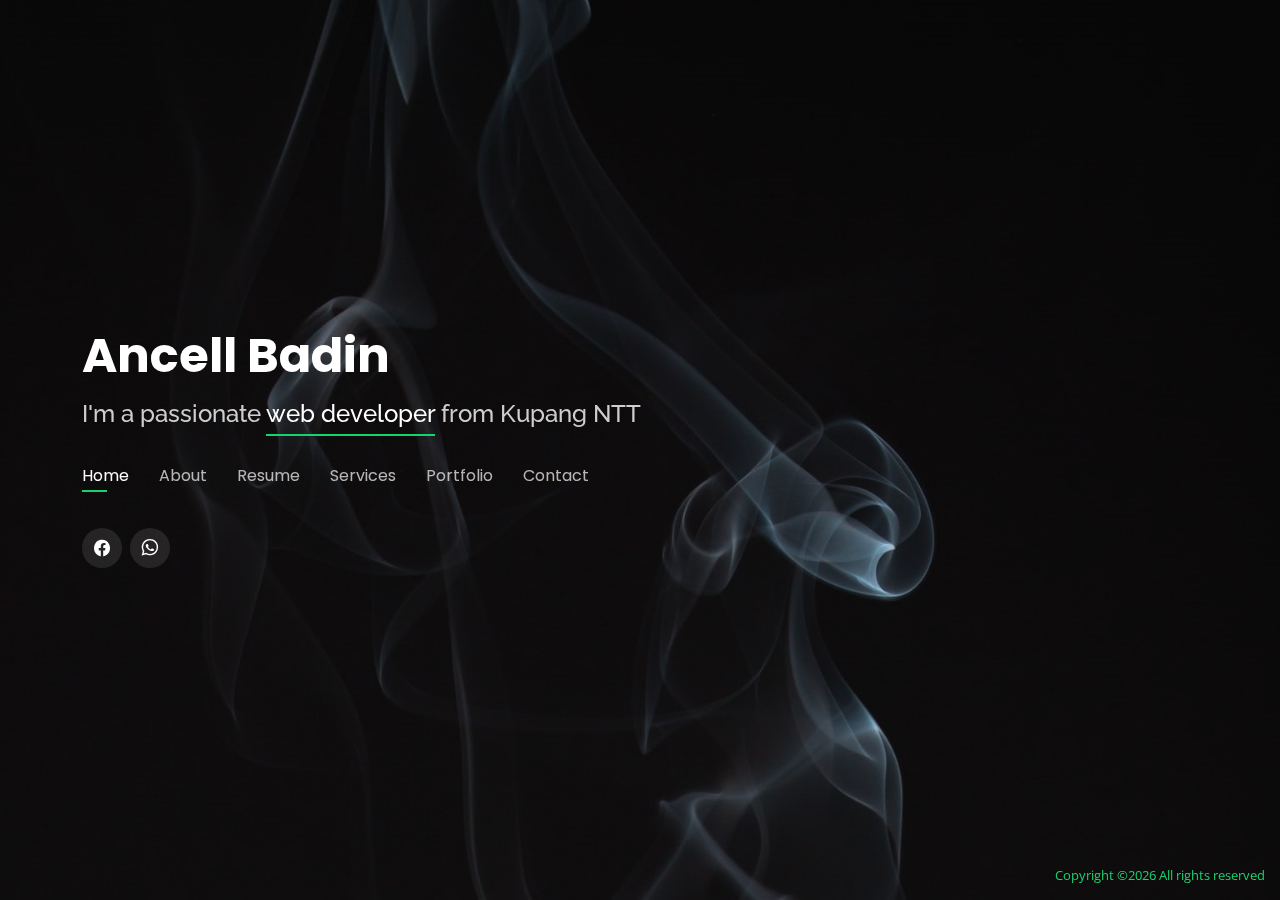
<file: index.html>
<!DOCTYPE html>
<html lang="en">

<head>
  <meta charset="utf-8">
  <meta content="width=device-width, initial-scale=1.0" name="viewport">
  
  <title>Ancell - Personal Website</title>
  
  <meta name="description" content="Webiste Resmi Joy Ancell ">
	<meta property="og:description" content="Webiste Resmi Joy Ancell">
	<meta property="og:locale" content="id_ID">
	<meta property="og:type" content="website">
	<meta property="og:title" content="Ancell - Personal Website">
	<meta property="og:url" content="./">
	<meta property="og:site_name" content="">
	<meta property="og:image" content="assets/img/me.png">
	<meta property="og:image:alt" content="assets/img/me.png" />
	<meta property="og:image:type" content="image/jpg" />
	<meta property="og:image:width" content="1200">
	<meta property="og:image:height" content="1200">

  <!-- Favicons -->
  <link href="assets/img/icon.png" rel="icon">
  <link href="assets/img/me.png" rel="apple-touch-icon">

  <!-- Google Fonts -->
  <link href="https://fonts.googleapis.com/css?family=Open+Sans:300,300i,400,400i,600,600i,700,700i|Raleway:300,300i,400,400i,500,500i,600,600i,700,700i|Poppins:300,300i,400,400i,500,500i,600,600i,700,700i" rel="stylesheet">

  <!-- Vendor CSS Files -->
  <link href="assets/vendor/bootstrap/css/bootstrap.min.css" rel="stylesheet">
  <link href="assets/vendor/bootstrap-icons/bootstrap-icons.css" rel="stylesheet">
  <link href="assets/vendor/boxicons/css/boxicons.min.css" rel="stylesheet">
  <link href="assets/vendor/glightbox/css/glightbox.min.css" rel="stylesheet">
  <link href="assets/vendor/remixicon/remixicon.css" rel="stylesheet">
  <link href="assets/vendor/swiper/swiper-bundle.min.css" rel="stylesheet">

  <!-- Template Main CSS File -->
  <link href="assets/css/style.css" rel="stylesheet">
</head>

<body>

  <!-- ======= Header ======= -->
  <header id="header">
    <div class="container">

      <h1><a href="index.html">Ancell Badin</a></h1>
      <!-- Uncomment below if you prefer to use an image logo -->
      <!-- <a href="index.html" class="mr-auto"><img src="assets/img/logo.png" alt="" class="img-fluid"></a> -->
      <h2>I'm a passionate <span>web developer</span> from Kupang NTT</h2>

      <nav id="navbar" class="navbar">
        <ul>
          <li><a class="nav-link active" href="#header">Home</a></li>
          <li><a class="nav-link" href="#about">About</a></li>
          <li><a class="nav-link" href="#resume">Resume</a></li>
          <li><a class="nav-link" href="#services">Services</a></li>
          <li><a class="nav-link" href="#portfolio">Portfolio</a></li>
          <li><a class="nav-link" href="#contact">Contact</a></li>
        </ul>
        <i class="bi bi-list mobile-nav-toggle"></i>
      </nav>
      <!-- .navbar -->

      <div class="social-links">
        <a target="_blank" href="https://web.facebook.com/profile.php?id=100092515095290" class="facebook"><i class="bi bi-facebook"></i></a>
        <a target="_blank" href="https://api.whatsapp.com/send?phone=6282144545220&text=Halo%20Ancell" class="facebook"><i class="bi bi-whatsapp"></i></a>
      </div>

    </div>
  </header><!-- End Header -->

  <!-- ======= About Section ======= -->
  <section id="about" class="about">

    <!-- ======= About Me ======= -->
    <div class="about-me container">

      <div class="section-title">
        <h2>About</h2>
        <p>Learn more about me</p>
      </div>

      <div class="row">
        <div class="col-lg-4" data-aos="fade-right">
          <img src="assets/img/me.png" class="img-fluid" alt="">
        </div>
        <div class="col-lg-8 pt-4 pt-lg-0 content" data-aos="fade-left">
          <h3>Web Developer</h3>
          <p class="fst-italic">
            Praktek dan menemukan masalah adalah hal terbaik dalam belajar, dan bersama mencari jalan keluarnya karena komputer adalah dunia yang sangat luas dan tanpa batas, tidak ada yang tidak bisa diselesaikan dengan ilmu komputer.
          </p>
          <div class="row">
            <div class="col-lg-6">
              <ul>
                <li><i class="bi bi-chevron-right"></i> <strong>Birthday:</strong> <span>02 April 1992</span></li>
                <li><i class="bi bi-chevron-right"></i> <strong>Website:</strong> <span>www.ancell.thogo.id</span></li>
                <li><i class="bi bi-chevron-right"></i> <strong>Phone:</strong> <span>+62 821 4454 5220</span></li>
                <li><i class="bi bi-chevron-right"></i> <strong>City:</strong> <span>Kupang, NTT</span></li>
              </ul>
            </div>
            <div class="col-lg-6">
              <ul>
                <li><i class="bi bi-chevron-right"></i> <strong>Age:</strong> <span id="umur">0</span></li>
                <li><i class="bi bi-chevron-right"></i> <strong>Degree:</strong> <span>-</span></li>
                <li><i class="bi bi-chevron-right"></i> <strong>Email:</strong> <span>joy.ancell30@gmail.com</span></li>
                <li><i class="bi bi-chevron-right"></i> <strong>Freelance:</strong> <span>Available</span></li>
              </ul>
            </div>
          </div>
          <!-- <p>
            Officiis eligendi itaque labore et dolorum mollitia officiis optio vero. Quisquam sunt adipisci omnis et ut. Nulla accusantium dolor incidunt officia tempore. Et eius omnis.
            Cupiditate ut dicta maxime officiis quidem quia. Sed et consectetur qui quia repellendus itaque neque. Aliquid amet quidem ut quaerat cupiditate. Ab et eum qui repellendus omnis culpa magni laudantium dolores.
          </p> -->
        </div>
      </div>
    </div>
    <!-- End About Me -->
    
    <!-- ======= Interests ======= -->
    <div class="interests container">
      <div class="section-title">
        <h2>Skills & Tools</h2>
      </div>

      <div class="row">
        <div class="col-lg-3 col-md-4">
          <div class="icon-box">
            <i class="ri-html5-line" style="color: #f77e2b;"></i>
            <h3>HTML</h3>
          </div>
        </div>
        <div class="col-lg-3 col-md-4 mt-4 mt-md-0">
          <div class="icon-box">
            <i class="ri-css3-fill" style="color: #2299f8;"></i>
            <h3>CSS</h3>
          </div>
        </div>
        <div class="col-lg-3 col-md-4 mt-4 mt-md-0">
          <div class="icon-box">
            <i class="ri-code-s-slash-line" style="color: #ffd93e;"></i>
            <h3>JAVASCRIPT</h3>
          </div>
        </div>
        <div class="col-lg-3 col-md-4 mt-4 mt-lg-0">
          <div class="icon-box">
            <i class="ri-code-s-slash-line" style="color: #777bb3;"></i>
            <h3>PHP</h3>
          </div>
        </div>
        <div class="col-lg-3 col-md-4 mt-4">
          <div class="icon-box">
            <i class="ri-database-2-line" style="color: #e58d00;"></i>
            <h3>MYSQL</h3>
          </div>
        </div>
        <div class="col-lg-3 col-md-4 mt-4">
          <div class="icon-box">
            <i class="ri-bold" style="color: #890afc;"></i>
            <h3>BOOTSTRAP</h3>
          </div>
        </div>
        <div class="col-lg-3 col-md-4 mt-4">
          <div class="icon-box">
            <i class="ri-fire-fill" style="color: #ff4916;"></i>
            <h3>CODEIGNITER</h3>
          </div>
        </div>
        <div class="col-lg-3 col-md-4 mt-4">
          <div class="icon-box">
            <i class="ri-code-s-slash-line" style="color: #1169ad;"></i>
            <h3>JQUERY</h3>
          </div>
        </div>
      </div>
    </div>
    <!-- End Interests -->
  </section>
  <!-- End About Section -->

  <!-- ======= Resume Section ======= -->
  <section id="resume" class="resume">
    <div class="container">

      <div class="section-title">
        <h2>Resume</h2>
        <p>Check My Resume</p>
      </div>

      <div class="row">
        <div class="col-lg-6">
          <h3 class="resume-title">Sumary</h3>
          <div class="resume-item pb-0">
            <h4>Ancell Badin</h4>
            <p><em>Saya Seorang IT Programer yang mengaplikasikan Ilmu komputer ke berbagai jenis pekerjaan dan telah mengaplikasikan ilmu saya masuk kedalam dunia pekerjaan.</em></p>
            <p>
              <ul>
                <li>Jln. Garuda, Liliba Kupang</li>
                <li>(+62) 821-4454-5220</li>
                <li>joy.ancell30@gmail.com</li>
              </ul>
            </p>
          </div>

          <h3 class="resume-title">Education</h3>
          <div class="resume-item">
            <h4>Ilmu Komputer</h4>
            <h5>2013 - 2019</h5>
            <p><em>Universitas Katolik Widya Mandira Kupang.</em></p>
            <p>Saya kuliah di jurusan Ilmu Komputer Universitas Katolik Widya Mandira Kupang.</p>
          </div>
          <div class="resume-item">
            <h4>Sekolah Menengah Atas</h4>
            <h5>2009 - 2011</h5>
            <p><em>SMA Negeri 1 Nunukan, Kalimantan Utara</em></p>
            <p>Saya Menyelesaikan Sekolah menengah Atas Di SMA Negeri 1 Nunukan Kalimantan Utara.</p>
          </div>
        </div>
        <div class="col-lg-6">
          <h3 class="resume-title">Professional Experience</h3>
          <div class="resume-item">
            <h4>Senior Web Developer specialist</h4>
            <h5>2018 - Present</h5>
            <p><em>Experion, Kupang, NTT </em></p>
            <p>
              <ul>
                <li>Membagun Aplikasi Apotek di beberapa Apotek di Wilyah NTT</li>
                <li>Membagun Aplikasi Inventori di beberapa Pedagang Farmasi Besar (PBF) di wilayah NTT</li>
                <li>Membagun Aplikasi Kasir di Salah Satu Toko Grosir di Kabupaten Kupang</li>
                
              </ul>
            </p>
          </div>
          <div class="resume-item">
            <h4>certification</h4>
            <ul>
              <li><a target="_blank" href="https://www.freecodecamp.org/certification/joyancell/responsive-web-design">Responsive Web Design in FreeCodeCamp</a></li>
              <li><a target="_blank" href="https://www.freecodecamp.org/certification/joyancell/javascript-algorithms-and-data-structures">JavaScript Algorithms and Data Structures in FreeCodeCamp</a></li>
            </ul>
          </p>
        </div>
      </div>
    </div>

  </div>
</section>
<!-- End Resume Section -->

<!-- ======= Services Section ======= -->
<section id="services" class="services">
  <div class="container">
    <div class="section-title">
      <h2>Services</h2>
      <p>My Services</p>
    </div>
    <div class="row">
      <div class="col-lg-4 col-md-6 d-flex align-items-stretch">
        <div class="icon-box">
          <div class="icon"><i class='bx bxs-vector'></i></div>
          <h4><a href="">Web Design</a></h4>
          <p>Merancang layout secara visual dengan menyalurkan ide-ide kreatif di setiap elemen yang ada di website, memberi warna, memilih jenis huruf, menempatkan gambar dan lainya.</p>
        </div>
      </div>

      <div class="col-lg-4 col-md-6 d-flex align-items-stretch mt-4 mt-md-0">
        <div class="icon-box">
          <div class="icon"><i class='bx bx-desktop' ></i></div>
          <h4><a href="">Front End Developer</a></h4>
          <p>Mendesain dan membangun antarmuka web serta membangun bagian interface dari sisi user.</p>
        </div>
      </div>

      <div class="col-lg-4 col-md-6 d-flex align-items-stretch mt-4 mt-lg-0">
        <div class="icon-box">
          <div class="icon"><i class='bx bx-code-alt' ></i></div>
          <h4><a href="">Back End Developer</a></h4>
          <p>Mengelola bagian sisi dalam website seperti server, aplikasi dan database serta melakukan perhitungan, menyimpan data pengguna, memproses form pendaftaran, dan lain sebagainya.</p>
        </div>
      </div>

      <div class="col-lg-4 col-md-6 d-flex align-items-stretch mt-4">
        <div class="icon-box">
          <div class="icon"><i class='bx bx-devices' ></i></div>
          <h4><a href="">Responsive Design</a></h4>
          <p>Mendesain tampilan website agar responsive saat di buka baik di samrtphone, tablet, laptop dan pc.</p>
        </div>
      </div>

      <div class="col-lg-4 col-md-6 d-flex align-items-stretch mt-4">
        <div class="icon-box">
          <div class="icon"><i class='bx bx-bar-chart-alt' ></i></div>
          <h4><a href="">Graphic Design</a></h4>
          <p>Memadukan unsur seni, visual, dan bahasa dalam sebuah desain untuk menyampaikan suatu pesan.</p>
        </div>
      </div>

      <div class="col-lg-4 col-md-6 d-flex align-items-stretch mt-4">
        <div class="icon-box">
          <div class="icon"><i class='bx bxs-pie-chart-alt-2' ></i></div>
          <h4><a href="">Marketing Services</a></h4>
          <p>Menciptakan dan menyampaikan jasa yang dibutuhkan konsumen.</p>
        </div>
      </div>

    </div>

  </div>
</section>
<!-- End Services Section -->

<!-- ======= Portfolio Section ======= -->
<section id="portfolio" class="portfolio">
  <div class="container">

    <div class="section-title">
      <h2>Portfolio</h2>
      <p>My Works</p>
    </div>

    <div class="row">
      <div class="col-lg-12 d-flex justify-content-center">
        <ul id="portfolio-flters">
          <li data-filter="*" class="filter-active">All</li>
          <li data-filter=".filter-app">App</li>
          <li data-filter=".filter-web">Web</li>
        </ul>
      </div>
    </div>

    <div class="row portfolio-container">

      <div class="col-lg-4 col-md-6 portfolio-item filter-web">
        <div class="portfolio-wrap">
          <img src="assets/img/portfolio/covid.JPG" class="img-fluid" alt="">
          <div class="portfolio-info">
            <h4>Website Halo Apoteker NTT</h4>
            <p>Website</p>
            <div class="portfolio-links">
              <a href="assets/img/portfolio/covid.JPG" data-gallery="portfolioGallery" class="portfolio-lightbox" title="Website Halo Apoteker NTT"><i class="bx bx-plus"></i></a>
              <!-- <a href="portfolio-details.html" data-gallery="portfolioDetailsGallery" data-glightbox="type: external" class="portfolio-details-lightbox" title="Portfolio Details"><i class="bx bx-link"></i></a> -->
            </div>
          </div>
        </div>
      </div>

      <div class="col-lg-4 col-md-6 portfolio-item filter-app">
        <div class="portfolio-wrap">
          <img src="assets/img/portfolio/kasir.JPG" class="img-fluid" alt="">
          <div class="portfolio-info">
            <h4>Aplikasi Kasir</h4>
            <p>App</p>
            <div class="portfolio-links">
              <a href="assets/img/portfolio/kasir.JPG" data-gallery="portfolioGallery" class="portfolio-lightbox" title="Aplikasi Kasir"><i class="bx bx-plus"></i></a>
              <!-- <a href="portfolio-details.html" data-gallery="portfolioDetailsGallery" data-glightbox="type: external" class="portfolio-details-lightbox" title="Portfolio Details"><i class="bx bx-link"></i></a> -->
            </div>
          </div>
        </div>
      </div>

      <div class="col-lg-4 col-md-6 portfolio-item filter-web">
        <div class="portfolio-wrap">
          <img src="assets/img/portfolio/desa.JPG" class="img-fluid" alt="">
          <div class="portfolio-info">
            <h4>Website Desa Tasi</h4>
            <p>Web</p>
            <div class="portfolio-links">
              <a href="assets/img/portfolio/desa.JPG" data-gallery="portfolioGallery" class="portfolio-lightbox" title="Website Desa Tasi"><i class="bx bx-plus"></i></a>
              <!-- <a href="portfolio-details.html" data-gallery="portfolioDetailsGallery" data-glightbox="type: external" class="portfolio-details-lightbox" title="Portfolio Details"><i class="bx bx-link"></i></a> -->
            </div>
          </div>
        </div>
      </div>

      <div class="col-lg-4 col-md-6 portfolio-item filter-app">
        <div class="portfolio-wrap">
          <img src="assets/img/portfolio/login-apt.JPG" class="img-fluid" alt="">
          <div class="portfolio-info">
            <h4>Aplikasi Apotek</h4>
            <p>App</p>
            <div class="portfolio-links">
              <a href="assets/img/portfolio/login-apt.JPG" data-gallery="portfolioGallery" class="portfolio-lightbox" title="Aplikasi Apotek"><i class="bx bx-plus"></i></a>
              <!-- <a href="portfolio-details.html" data-gallery="portfolioDetailsGallery" data-glightbox="type: external" class="portfolio-details-lightbox" title="Portfolio Details"><i class="bx bx-link"></i></a> -->
            </div>
          </div>
        </div>
      </div>

      <div class="col-lg-4 col-md-6 portfolio-item filter-web">
        <div class="portfolio-wrap">
          <img src="assets/img/portfolio/groalkes.JPG" class="img-fluid" alt="">
          <div class="portfolio-info">
            <h4>Website Landing page groalkes.com</h4>
            <p>Web</p>
            <div class="portfolio-links">
              <a href="assets/img/portfolio/groalkes.JPG" data-gallery="portfolioGallery" class="portfolio-lightbox" title="Website Landing Page Groalkes.com"><i class="bx bx-plus"></i></a>
              <!-- <a href="portfolio-details.html" data-gallery="portfolioDetailsGallery" data-glightbox="type: external" class="portfolio-details-lightbox" title="Portfolio Details"><i class="bx bx-link"></i></a> -->
            </div>
          </div>
        </div>
      </div>

      <div class="col-lg-4 col-md-6 portfolio-item filter-app">
        <div class="portfolio-wrap">
          <img src="assets/img/portfolio/pbf.JPG" class="img-fluid" alt="">
          <div class="portfolio-info">
            <h4>Aplikasi Inventori PBF</h4>
            <p>App</p>
            <div class="portfolio-links">
              <a href="assets/img/portfolio/pbf.JPG" data-gallery="portfolioGallery" class="portfolio-lightbox" title="Aplikasi Inventori"><i class="bx bx-plus"></i></a>
              <!-- <a href="portfolio-details.html" data-gallery="portfolioDetailsGallery" data-glightbox="type: external" class="portfolio-details-lightbox" title="Portfolio Details"><i class="bx bx-link"></i></a> -->
            </div>
          </div>
        </div>
      </div>

    </div>

  </div>
</section>
<!-- End Portfolio Section -->

<!-- ======= Contact Section ======= -->
<section id="contact" class="contact">
  <div class="container">

    <div class="section-title">
      <h2>Contact</h2>
      <p>Contact Me</p>
    </div>

    <div class="row mt-2">

      <div class="col-md-6 d-flex align-items-stretch">
        <div class="info-box">
          <i class="bx bx-map"></i>
          <h3>My Address</h3>
          <p>Jln. Garuda Liliba Kupang, NTT</p>
        </div>
      </div>

      <div class="col-md-6 mt-4 mt-md-0 d-flex align-items-stretch">
        <div class="info-box">
          <i class="bx bx-share-alt"></i>
          <h3>Social Profiles</h3>
          <div class="social-links">
            <a target="_blank" href="https://www.facebook.com/ancell.joy.96/" class="facebook"><i class="bi bi-facebook"></i></a>
            <a target="_blank" href="https://api.whatsapp.com/send?phone=6282144545220&text=Halo%20Ancell" class="facebook"><i class="bi bi-whatsapp"></i></a>
          </div>
        </div>
      </div>

      <div class="col-md-6 mt-4 d-flex align-items-stretch">
        <div class="info-box">
          <i class="bx bx-envelope"></i>
          <h3>Email Me</h3>
          <p>joy.ancell30@gmail.com</p>
        </div>
      </div>
      <div class="col-md-6 mt-4 d-flex align-items-stretch">
        <div class="info-box">
          <i class="bx bx-phone-call"></i>
          <h3>Call Me</h3>
          <p>+62 821 4454 5220</p>
        </div>
      </div>
    </div>

    <form class="php-email-form mt-4" name="submit-to-google-sheet">
      <div class="row">
        <div class="col-md-6 form-group">
          <input type="text" name="nama" class="form-control" id="name" placeholder="Your Name" required>
        </div>
        <div class="col-md-6 form-group mt-3 mt-md-0">
          <input type="email" class="form-control" name="email" id="email" placeholder="Your Email" required>
        </div>
      </div>
      <div class="form-group mt-3">
        <input type="text" class="form-control" name="subject" id="subject" placeholder="Subject" required>
      </div>
      <div class="form-group mt-3">
        <textarea class="form-control" name="message" rows="5" placeholder="Message" required></textarea>
      </div>
      <div class="my-3">
        <div class="loading">Loading</div>
        <div class="error-message">gagal kirim pesan</div>
        <div class="sent-message">Your message has been sent. Thank you!</div>
      </div>
      <div class="text-center kirim"><button type="submit">Send Message</button></div>
    </form>

  </div>
</section><!-- End Contact Section -->

<div class="credits">
  <a class="copyright">Copyright &copy;<script>document.write(new Date().getFullYear());</script> All rights reserved</a>
</div>

<!-- Vendor JS Files -->
<script src="assets/vendor/bootstrap/js/bootstrap.bundle.min.js"></script>
<script src="assets/vendor/glightbox/js/glightbox.min.js"></script>
<script src="assets/vendor/isotope-layout/isotope.pkgd.min.js"></script>
<!-- <script src="assets/vendor/php-email-form/validate.js"></script> -->
<script src="assets/vendor/purecounter/purecounter.js"></script>
<script src="assets/vendor/swiper/swiper-bundle.min.js"></script>
<script src="assets/vendor/waypoints/noframework.waypoints.js"></script>

<!-- Template Main JS File -->
<script src="assets/js/main.js"></script>
<script>
  const scriptURL = 'https://script.google.com/macros/s/AKfycbxc0yJjPX8wLxKdrfeQOSjV95kYz2due6o2GGIyzXCv1SBH3qTler6QhQxZcLzprEA/exec';
  const form = document.forms['submit-to-google-sheet'];

  const btnKirim = document.querySelector('.kirim');
  const loading = document.querySelector('.loading');
  const sukses = document.querySelector('.sent-message');
  const gagal = document.querySelector('.error-message');

  form.addEventListener('submit', e => {
    e.preventDefault();
    btnKirim.classList.toggle('d-none');
    loading.classList.toggle('d-block');
    fetch(scriptURL, { method: 'POST', body: new FormData(form)})
    .then(response => {
      btnKirim.classList.toggle('d-none');
      loading.classList.toggle('d-block');
      sukses.classList.toggle('d-block');
      form.reset();
      console.log('Success!', response);
    })
    .catch(error => {
      btnKirim.classList.toggle('d-none');
      loading.classList.toggle('d-block');
      gagal.classList.toggle('d-block');
      console.error('Error!', error.message)
    })
  })
</script>
<script>
  var date = '1992/04/02';

  var today = new Date();
  var birthday = new Date(date);
  var year = 0;
  if (today.getMonth() < birthday.getMonth()) {
    year = 1;
  } else if ((today.getMonth() == birthday.getMonth()) && today.getDate() < birthday.getDate()) {
    year = 1;
  }
  var age = today.getFullYear() - birthday.getFullYear() - year;

  if(age < 0){
    age = 0;
  }
  document.getElementById('umur').innerHTML = age;


</script>

</body>

</html>
</file>
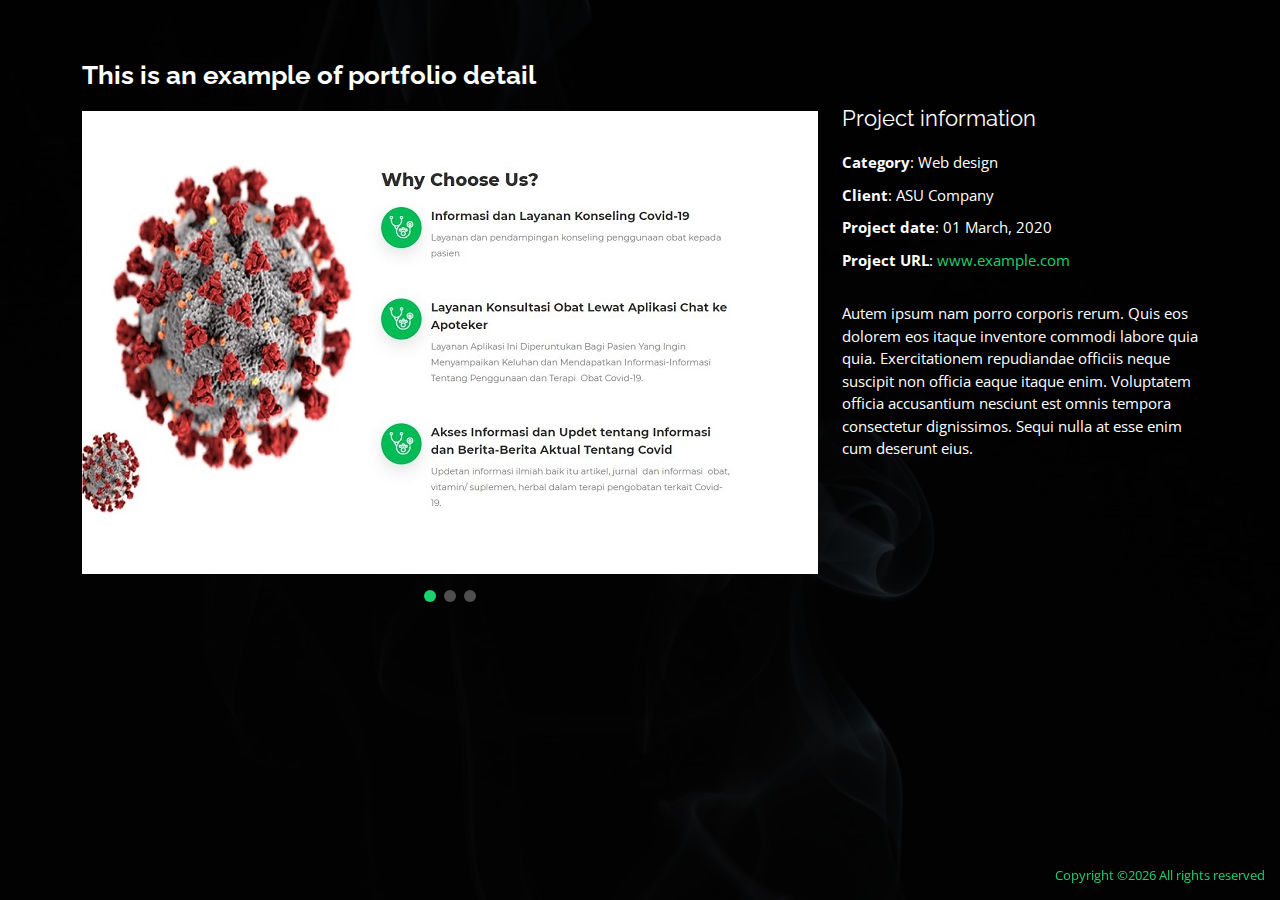
<file: portfolio-details.html>
<!DOCTYPE html>
<html lang="en">

<head>
  <meta charset="utf-8">
  <meta content="width=device-width, initial-scale=1.0" name="viewport">

  <title>Portfolio Details - Personal Bootstrap Template</title>
  <meta content="" name="description">
  <meta content="" name="keywords">

  <!-- Favicons -->
  <link href="assets/img/icon.png" rel="icon">
  <link href="assets/img/icon.png" rel="apple-touch-icon">

  <!-- Google Fonts -->
  <link href="https://fonts.googleapis.com/css?family=Open+Sans:300,300i,400,400i,600,600i,700,700i|Raleway:300,300i,400,400i,500,500i,600,600i,700,700i|Poppins:300,300i,400,400i,500,500i,600,600i,700,700i" rel="stylesheet">

  <!-- Vendor CSS Files -->
  <link href="assets/vendor/bootstrap/css/bootstrap.min.css" rel="stylesheet">
  <link href="assets/vendor/bootstrap-icons/bootstrap-icons.css" rel="stylesheet">
  <link href="assets/vendor/boxicons/css/boxicons.min.css" rel="stylesheet">
  <link href="assets/vendor/glightbox/css/glightbox.min.css" rel="stylesheet">
  <link href="assets/vendor/remixicon/remixicon.css" rel="stylesheet">
  <link href="assets/vendor/swiper/swiper-bundle.min.css" rel="stylesheet">

  <!-- Template Main CSS File -->
  <link href="assets/css/style.css" rel="stylesheet">
</head>
<body>
  <main id="main">
    <!-- ======= Portfolio Details ======= -->
    <div id="portfolio-details" class="portfolio-details">
      <div class="container">
        <div class="row">
          <div class="col-lg-8">
            <h2 class="portfolio-title">This is an example of portfolio detail</h2>
            <div class="portfolio-details-slider swiper-container">
              <div class="swiper-wrapper align-items-center">
                <div class="swiper-slide">
                  <img src="assets/img/portfolio/covid1.JPG" alt="">
                </div>
                <div class="swiper-slide">
                  <img src="assets/img/portfolio/covid2.JPG" alt="">
                </div>

                <div class="swiper-slide">
                  <img src="assets/img/portfolio/covid3.JPG" alt="">
                </div>

              </div>
              <div class="swiper-pagination"></div>
            </div>

          </div>

          <div class="col-lg-4 portfolio-info">
            <h3>Project information</h3>
            <ul>
              <li><strong>Category</strong>: Web design</li>
              <li><strong>Client</strong>: ASU Company</li>
              <li><strong>Project date</strong>: 01 March, 2020</li>
              <li><strong>Project URL</strong>: <a href="#">www.example.com</a></li>
            </ul>

            <p>
              Autem ipsum nam porro corporis rerum. Quis eos dolorem eos itaque inventore commodi labore quia quia. Exercitationem repudiandae officiis neque suscipit non officia eaque itaque enim. Voluptatem officia accusantium nesciunt est omnis tempora consectetur dignissimos. Sequi nulla at esse enim cum deserunt eius.
            </p>
          </div>

        </div>

      </div>
    </div><!-- End Portfolio Details -->

  </main><!-- End #main -->

  <div class="credits">
    <a class="copyright">Copyright &copy;<script>document.write(new Date().getFullYear());</script> All rights reserved</a>
  </div>

  <!-- Vendor JS Files -->
  <script src="assets/vendor/bootstrap/js/bootstrap.bundle.min.js"></script>
  <script src="assets/vendor/glightbox/js/glightbox.min.js"></script>
  <script src="assets/vendor/isotope-layout/isotope.pkgd.min.js"></script>
  <script src="assets/vendor/php-email-form/validate.js"></script>
  <script src="assets/vendor/purecounter/purecounter.js"></script>
  <script src="assets/vendor/swiper/swiper-bundle.min.js"></script>
  <script src="assets/vendor/waypoints/noframework.waypoints.js"></script>

  <!-- Template Main JS File -->
  <script src="assets/js/main.js"></script>

</body>

</html>
</file>
<file: assets/css/style.css>
/**
* Template Name: Personal - v4.1.0
* Template URL: https://bootstrapmade.com/personal-free-resume-bootstrap-template/
* Author: BootstrapMade.com
* License: https://bootstrapmade.com/license/
*/

/*--------------------------------------------------------------
# General
--------------------------------------------------------------*/
body {
  font-family: "Open Sans", sans-serif;
  background-color: #040404;
  color: #fff;
  position: relative;
  background: transparent;
}

body::before {
  content: "";
  position: fixed;
  background: #040404 url("../img/bg.jpg") top right no-repeat;
  background-size: cover;
  left: 0;
  right: 0;
  top: 0;
  height: 100vh;
  z-index: -1;
}

@media (min-width: 1024px) {
  body::before {
    background-attachment: fixed;
  }
}

a {
  color: #18d26e;
  text-decoration: none;
}

a:hover {
  color: #35e888;
  text-decoration: none;
}

h1, h2, h3, h4, h5, h6 {
  font-family: "Raleway", sans-serif;
}

/*--------------------------------------------------------------
# Header
--------------------------------------------------------------*/
#header {
  transition: ease-in-out 0.3s;
  position: relative;
  height: 100vh;
  display: flex;
  align-items: center;
  z-index: 997;
  overflow-y: auto;
}

#header * {
  transition: ease-in-out 0.3s;
}

#header h1 {
  font-size: 48px;
  margin: 0;
  padding: 0;
  line-height: 1;
  font-weight: 700;
  font-family: "Poppins", sans-serif;
}

#header h1 a, #header h1 a:hover {
  color: #fff;
  line-height: 1;
  display: inline-block;
}

#header h2 {
  font-size: 24px;
  margin-top: 20px;
  color: rgba(255, 255, 255, 0.8);
}

#header h2 span {
  color: #fff;
  border-bottom: 2px solid #18d26e;
  padding-bottom: 6px;
}

#header img {
  padding: 0;
  margin: 0;
}

#header .social-links {
  margin-top: 40px;
  display: flex;
}

#header .social-links a {
  font-size: 16px;
  display: flex;
  justify-content: center;
  align-items: center;
  background: rgba(255, 255, 255, 0.1);
  color: #fff;
  line-height: 1;
  margin-right: 8px;
  border-radius: 50%;
  width: 40px;
  height: 40px;
}

#header .social-links a:hover {
  background: #18d26e;
}

@media (max-width: 992px) {
  #header h1 {
    font-size: 36px;
  }
  #header h2 {
    font-size: 20px;
    line-height: 30px;
  }
  #header .social-links {
    margin-top: 15px;
  }
  #header .container {
    display: flex;
    flex-direction: column;
    align-items: center;
  }
}

/* Header Top */
#header.header-top {
  height: 80px;
  position: fixed;
  left: 0;
  top: 0;
  right: 0;
  background: rgba(0, 0, 0, 0.9);
}

#header.header-top .social-links, #header.header-top h2 {
  display: none;
}

#header.header-top h1 {
  margin-right: auto;
  font-size: 36px;
}

#header.header-top .container {
  display: flex;
  align-items: center;
}

#header.header-top .navbar {
  margin: 0;
}

@media (max-width: 768px) {
  #header.header-top {
    height: 60px;
  }
  #header.header-top h1 {
    font-size: 26px;
  }
}

/*--------------------------------------------------------------
# Navigation Menu
--------------------------------------------------------------*/
/**
* Desktop Navigation 
*/
.navbar {
  padding: 0;
  margin-top: 35px;
}

.navbar ul {
  margin: 0;
  padding: 0;
  display: flex;
  list-style: none;
  align-items: center;
}

.navbar li {
  position: relative;
}

.navbar li + li {
  margin-left: 30px;
}

.navbar a {
  display: flex;
  align-items: center;
  justify-content: space-between;
  padding: 0;
  font-family: "Poppins", sans-serif;
  font-size: 16px;
  font-weight: 400;
  color: rgba(255, 255, 255, 0.7);
  white-space: nowrap;
  transition: 0.3s;
}

.navbar a i {
  font-size: 12px;
  line-height: 0;
  margin-left: 5px;
}

.navbar a:before {
  content: "";
  position: absolute;
  width: 0;
  height: 2px;
  bottom: -4px;
  left: 0;
  background-color: #18d26e;
  visibility: hidden;
  width: 0px;
  transition: all 0.3s ease-in-out 0s;
}

.navbar a:hover:before, .navbar li:hover > a:before, .navbar .active:before {
  visibility: visible;
  width: 25px;
}

.navbar a:hover, .navbar .active, .navbar li:hover > a {
  color: #fff;
}

/**
* Mobile Navigation 
*/
.mobile-nav-toggle {
  color: #fff;
  font-size: 28px;
  cursor: pointer;
  display: none;
  line-height: 0;
  transition: 0.5s;
  position: fixed;
  right: 15px;
  top: 15px;
}

@media (max-width: 991px) {
  .mobile-nav-toggle {
    display: block;
  }
  .navbar ul {
    display: none;
  }
}

.navbar-mobile {
  position: fixed;
  overflow: hidden;
  top: 0;
  right: 0;
  left: 0;
  bottom: 0;
  background: rgba(0, 0, 0, 0.9);
  transition: 0.3s;
  z-index: 999;
  margin-top: 0;
}

.navbar-mobile .mobile-nav-toggle {
  position: absolute;
  top: 15px;
  right: 15px;
}

.navbar-mobile ul {
  display: block;
  position: absolute;
  top: 55px;
  right: 15px;
  bottom: 45px;
  left: 15px;
  padding: 10px 0;
  overflow-y: auto;
  transition: 0.3s;
  border: 2px solid rgba(255, 255, 255, 0.2);
}

.navbar-mobile li {
  padding: 12px 20px;
}

.navbar-mobile li + li {
  margin: 0;
}

.navbar-mobile a {
  font-size: 16px;
  position: relative;
}

/*--------------------------------------------------------------
# Sections General
--------------------------------------------------------------*/
section {
  overflow: hidden;
  position: absolute;
  width: 100%;
  top: 140px;
  bottom: 100%;
  opacity: 0;
  transition: ease-in-out 0.4s;
  z-index: 2;
}

section.section-show {
  top: 100px;
  bottom: auto;
  opacity: 1;
  padding-bottom: 45px;
}

section .container {
  background: rgba(0, 0, 0, 0.9);
  padding: 30px;
}

@media (max-width: 768px) {
  section {
    top: 120px;
  }
  section.section-show {
    top: 80px;
  }
}

.section-title h2 {
  font-size: 14px;
  font-weight: 500;
  padding: 0;
  line-height: 1px;
  margin: 0 0 20px 0;
  letter-spacing: 2px;
  text-transform: uppercase;
  color: #aaaaaa;
  font-family: "Poppins", sans-serif;
}

.section-title h2::after {
  content: "";
  width: 120px;
  height: 1px;
  display: inline-block;
  background: #4ceb95;
  margin: 4px 10px;
}

.section-title p {
  margin: 0;
  margin: -15px 0 15px 0;
  font-size: 36px;
  font-weight: 700;
  text-transform: uppercase;
  font-family: "Poppins", sans-serif;
  color: #fff;
}

/*--------------------------------------------------------------
# About
--------------------------------------------------------------*/
.about-me .content h3 {
  font-weight: 700;
  font-size: 26px;
  color: #18d26e;
}

.about-me .content ul {
  list-style: none;
  padding: 0;
}

.about-me .content ul li {
  margin-bottom: 20px;
  display: flex;
  align-items: center;
}

.about-me .content ul strong {
  margin-right: 10px;
}

.about-me .content ul i {
  font-size: 16px;
  margin-right: 5px;
  color: #18d26e;
  line-height: 0;
}

.about-me .content p:last-child {
  margin-bottom: 0;
}

/*--------------------------------------------------------------
# Counts
--------------------------------------------------------------*/
.counts {
  padding: 70px 0 60px;
}

.counts .count-box {
  padding: 30px 30px 25px 30px;
  width: 100%;
  position: relative;
  text-align: center;
  background: rgba(255, 255, 255, 0.08);
}

.counts .count-box i {
  position: absolute;
  top: -25px;
  left: 50%;
  transform: translateX(-50%);
  font-size: 24px;
  background: rgba(255, 255, 255, 0.1);
  padding: 12px;
  color: #18d26e;
  border-radius: 50px;
  line-height: 0;
}

.counts .count-box span {
  font-size: 36px;
  display: block;
  font-weight: 600;
  color: #fff;
}

.counts .count-box p {
  padding: 0;
  margin: 0;
  font-family: "Raleway", sans-serif;
  font-size: 14px;
}

/*--------------------------------------------------------------
# Skills
--------------------------------------------------------------*/
.skills .progress {
  height: 60px;
  display: block;
  background: none;
  border-radius: 0;
}

.skills .progress .skill {
  padding: 10px 0;
  margin: 0;
  text-transform: uppercase;
  display: block;
  font-weight: 600;
  font-family: "Poppins", sans-serif;
  color: #fff;
}

.skills .progress .skill .val {
  float: right;
  font-style: normal;
}

.skills .progress-bar-wrap {
  background: rgba(255, 255, 255, 0.2);
}

.skills .progress-bar {
  width: 1px;
  height: 10px;
  transition: .9s;
  background-color: #18d26e;
}

/*--------------------------------------------------------------
# Interests
--------------------------------------------------------------*/
.interests .icon-box {
  display: flex;
  align-items: center;
  padding: 20px;
  background: rgba(255, 255, 255, 0.08);
  transition: ease-in-out 0.3s;
}

.interests .icon-box i {
  font-size: 32px;
  padding-right: 10px;
  line-height: 1;
}



.interests .icon-box h3 {
  font-weight: 700;
  margin: 0;
  padding: 0;
  line-height: 1;
  font-size: 16px;
  color: #fff;
}

.interests .icon-box:hover {
  background: rgba(255, 255, 255, 0.12);
}

/*--------------------------------------------------------------
# Testimonials
--------------------------------------------------------------*/
.testimonials .testimonial-item {
  box-sizing: content-box;
  min-height: 320px;
}

.testimonials .testimonial-item .testimonial-img {
  width: 90px;
  border-radius: 50%;
  margin: -40px 0 0 40px;
  position: relative;
  z-index: 2;
  border: 6px solid rgba(255, 255, 255, 0.12);
}

.testimonials .testimonial-item h3 {
  font-size: 18px;
  font-weight: bold;
  margin: 10px 0 5px 45px;
  color: #fff;
}

.testimonials .testimonial-item h4 {
  font-size: 14px;
  color: #999;
  margin: 0 0 0 45px;
}

.testimonials .testimonial-item .quote-icon-left, .testimonials .testimonial-item .quote-icon-right {
  color: rgba(255, 255, 255, 0.25);
  font-size: 26px;
}

.testimonials .testimonial-item .quote-icon-left {
  display: inline-block;
  left: -5px;
  position: relative;
}

.testimonials .testimonial-item .quote-icon-right {
  display: inline-block;
  right: -5px;
  position: relative;
  top: 10px;
}

.testimonials .testimonial-item p {
  font-style: italic;
  margin: 0 15px 0 15px;
  padding: 20px 20px 60px 20px;
  background: rgba(255, 255, 255, 0.1);
  position: relative;
  border-radius: 6px;
  position: relative;
  z-index: 1;
}

.testimonials .swiper-pagination {
  margin-top: 20px;
  position: relative;
}

.testimonials .swiper-pagination .swiper-pagination-bullet {
  width: 12px;
  height: 12px;
  opacity: 1;
  background-color: rgba(255, 255, 255, 0.3);
}

.testimonials .swiper-pagination .swiper-pagination-bullet-active {
  background-color: #18d26e;
}

/*--------------------------------------------------------------
# Resume
--------------------------------------------------------------*/
.resume .resume-title {
  font-size: 26px;
  font-weight: 700;
  margin-top: 20px;
  margin-bottom: 20px;
  color: #fff;
}

.resume .resume-item {
  padding: 0 0 20px 20px;
  margin-top: -2px;
  border-left: 2px solid rgba(255, 255, 255, 0.2);
  position: relative;
}

.resume .resume-item h4 {
  line-height: 18px;
  font-size: 18px;
  font-weight: 600;
  text-transform: uppercase;
  font-family: "Poppins", sans-serif;
  color: #18d26e;
  margin-bottom: 10px;
}

.resume .resume-item h5 {
  font-size: 16px;
  background: rgba(255, 255, 255, 0.15);
  padding: 5px 15px;
  display: inline-block;
  font-weight: 600;
  margin-bottom: 10px;
}

.resume .resume-item ul {
  padding-left: 20px;
}

.resume .resume-item ul li {
  padding-bottom: 10px;
}

.resume .resume-item:last-child {
  padding-bottom: 0;
}

.resume .resume-item::before {
  content: "";
  position: absolute;
  width: 16px;
  height: 16px;
  border-radius: 50px;
  left: -9px;
  top: 0;
  background: #18d26e;
  border: 2px solid #18d26e;
}

/*--------------------------------------------------------------
# Services
--------------------------------------------------------------*/
.services .icon-box {
  text-align: center;
  background: rgba(204, 204, 204, 0.1);
  padding: 80px 20px;
  transition: all ease-in-out 0.3s;
}

.services .icon-box .icon {
  margin: 0 auto;
  width: 64px;
  height: 64px;
  background: #18d26e;
  border-radius: 5px;
  transition: all .3s ease-out 0s;
  display: flex;
  align-items: center;
  justify-content: center;
  margin-bottom: 20px;
  transform-style: preserve-3d;
}

.services .icon-box .icon i {
  color: #fff;
  font-size: 28px;
}

.services .icon-box .icon::before {
  position: absolute;
  content: '';
  left: -8px;
  top: -8px;
  height: 100%;
  width: 100%;
  background: rgba(255, 255, 255, 0.15);
  border-radius: 5px;
  transition: all .3s ease-out 0s;
  transform: translateZ(-1px);
}

.services .icon-box h4 {
  font-weight: 700;
  margin-bottom: 15px;
  font-size: 24px;
}

.services .icon-box h4 a {
  color: #fff;
}

.services .icon-box p {
  line-height: 24px;
  font-size: 14px;
  margin-bottom: 0;
}

.services .icon-box:hover {
  background: #18d26e;
  border-color: #18d26e;
}

.services .icon-box:hover .icon {
  background: #fff;
}

.services .icon-box:hover .icon i {
  color: #18d26e;
}

.services .icon-box:hover .icon::before {
  background: #35e888;
}

.services .icon-box:hover h4 a, .services .icon-box:hover p {
  color: #fff;
}

/*--------------------------------------------------------------
# Portfolio
--------------------------------------------------------------*/
.portfolio .portfolio-item {
  margin-bottom: 30px;
}

.portfolio #portfolio-flters {
  padding: 0;
  margin: 0 auto 15px auto;
  list-style: none;
  text-align: center;
  border-radius: 50px;
  padding: 2px 15px;
}

.portfolio #portfolio-flters li {
  cursor: pointer;
  display: inline-block;
  padding: 8px 16px 10px 16px;
  font-size: 14px;
  font-weight: 600;
  line-height: 1;
  text-transform: uppercase;
  color: #fff;
  background: rgba(255, 255, 255, 0.1);
  margin: 0 3px 10px 3px;
  transition: all 0.3s ease-in-out;
  border-radius: 4px;
}

.portfolio #portfolio-flters li:hover, .portfolio #portfolio-flters li.filter-active {
  background: #18d26e;
}

.portfolio #portfolio-flters li:last-child {
  margin-right: 0;
}

.portfolio .portfolio-wrap {
  transition: 0.3s;
  position: relative;
  overflow: hidden;
  z-index: 1;
  background: rgba(0, 0, 0, 0.6);
}

.portfolio .portfolio-wrap::before {
  content: "";
  background: rgba(0, 0, 0, 0.6);
  position: absolute;
  left: 30px;
  right: 30px;
  top: 30px;
  bottom: 30px;
  transition: all ease-in-out 0.3s;
  z-index: 2;
  opacity: 0;
}

.portfolio .portfolio-wrap .portfolio-info {
  opacity: 0;
  position: absolute;
  top: 0;
  left: 0;
  right: 0;
  bottom: 0;
  text-align: center;
  z-index: 3;
  transition: all ease-in-out 0.3s;
  display: flex;
  flex-direction: column;
  justify-content: center;
  align-items: center;
}

.portfolio .portfolio-wrap .portfolio-info::before {
  display: block;
  content: "";
  width: 48px;
  height: 48px;
  position: absolute;
  top: 35px;
  left: 35px;
  border-top: 3px solid #fff;
  border-left: 3px solid #fff;
  transition: all 0.5s ease 0s;
  z-index: 9994;
}

.portfolio .portfolio-wrap .portfolio-info::after {
  display: block;
  content: "";
  width: 48px;
  height: 48px;
  position: absolute;
  bottom: 35px;
  right: 35px;
  border-bottom: 3px solid #fff;
  border-right: 3px solid #fff;
  transition: all 0.5s ease 0s;
  z-index: 9994;
}

.portfolio .portfolio-wrap .portfolio-info h4 {
  font-size: 20px;
  color: #fff;
  font-weight: 600;
}

.portfolio .portfolio-wrap .portfolio-info p {
  color: #ffffff;
  font-size: 14px;
  text-transform: uppercase;
  padding: 0;
  margin: 0;
}

.portfolio .portfolio-wrap .portfolio-links {
  text-align: center;
  z-index: 4;
}

.portfolio .portfolio-wrap .portfolio-links a {
  color: #fff;
  margin: 0 2px;
  font-size: 28px;
  display: inline-block;
  transition: 0.3s;
}

.portfolio .portfolio-wrap .portfolio-links a:hover {
  color: #63eda3;
}

.portfolio .portfolio-wrap:hover::before {
  top: 0;
  left: 0;
  right: 0;
  bottom: 0;
  opacity: 1;
}

.portfolio .portfolio-wrap:hover .portfolio-info {
  opacity: 1;
}

.portfolio .portfolio-wrap:hover .portfolio-info::before {
  top: 15px;
  left: 15px;
}

.portfolio .portfolio-wrap:hover .portfolio-info::after {
  bottom: 15px;
  right: 15px;
}

/*--------------------------------------------------------------
# Portfolio Details
--------------------------------------------------------------*/
.portfolio-details {
  padding-top: 40px;
  background: rgba(0, 0, 0, 0.8);
  position: fixed;
  left: 0;
  right: 0;
  top: 0;
  bottom: 0;
  overflow-y: auto;
}

.portfolio-details .container {
  padding-top: 20px;
  padding-bottom: 40px;
}

.portfolio-details .portfolio-title {
  font-size: 26px;
  font-weight: 700;
  margin-bottom: 20px;
}

.portfolio-details .portfolio-info {
  padding-top: 45px;
}

.portfolio-details .portfolio-info h3 {
  font-size: 22px;
  font-weight: 400;
  margin-bottom: 20px;
}

.portfolio-details .portfolio-info ul {
  list-style: none;
  padding: 0;
  font-size: 15px;
}

.portfolio-details .portfolio-info ul li + li {
  margin-top: 10px;
}

.portfolio-details .portfolio-info p {
  font-size: 15px;
  padding: 15px 0 0 0;
}

@media (max-width: 992px) {
  .portfolio-details .portfolio-info {
    padding-top: 20px;
  }
}

.portfolio-details .swiper-pagination {
  margin-top: 20px;
  position: relative;
}

.portfolio-details .swiper-pagination .swiper-pagination-bullet {
  width: 12px;
  height: 12px;
  opacity: 1;
  background-color: rgba(255, 255, 255, 0.3);
}

.portfolio-details .swiper-pagination .swiper-pagination-bullet-active {
  background-color: #18d26e;
}

/*--------------------------------------------------------------
# Contact
--------------------------------------------------------------*/
.contact .info-box {
  color: #444444;
  padding: 20px;
  width: 100%;
  background: rgba(255, 255, 255, 0.08);
}

.contact .info-box i.bx {
  font-size: 24px;
  color: #18d26e;
  border-radius: 50%;
  padding: 14px;
  float: left;
  background: rgba(255, 255, 255, 0.1);
}

.contact .info-box h3 {
  font-size: 20px;
  color: rgba(255, 255, 255, 0.5);
  font-weight: 700;
  margin: 10px 0 8px 68px;
}

.contact .info-box p {
  padding: 0;
  color: #fff;
  line-height: 24px;
  font-size: 14px;
  margin: 0 0 0 68px;
}

.contact .info-box .social-links {
  margin: 5px 0 0 68px;
  display: flex;
}

.contact .info-box .social-links a {
  font-size: 18px;
  display: inline-block;
  color: #fff;
  line-height: 1;
  margin-right: 12px;
  transition: 0.3s;
}

.contact .info-box .social-links a:hover {
  color: #18d26e;
}

.contact .php-email-form {
  padding: 30px;
  background: rgba(255, 255, 255, 0.08);
}

.contact .php-email-form .error-message {
  display: none;
  background: rgba(255, 255, 255, 0.08);
  background: #ed3c0d;
  text-align: left;
  padding: 15px;
  font-weight: 600;
}

.contact .php-email-form .error-message br + br {
  margin-top: 25px;
}

.contact .php-email-form .sent-message {
  display: none;
  background: rgba(255, 255, 255, 0.08);
  background: #18d26e;
  text-align: center;
  padding: 15px;
  font-weight: 600;
}

.contact .php-email-form .loading {
  display: none;
  background: rgba(255, 255, 255, 0.08);
  text-align: center;
  padding: 15px;
}

.contact .php-email-form .loading:before {
  content: "";
  display: inline-block;
  border-radius: 50%;
  width: 24px;
  height: 24px;
  margin: 0 10px -6px 0;
  border: 3px solid #18d26e;
  border-top-color: #eee;
  -webkit-animation: animate-loading 1s linear infinite;
  animation: animate-loading 1s linear infinite;
}

.contact .php-email-form input, .contact .php-email-form textarea {
  border-radius: 0;
  box-shadow: none;
  font-size: 14px;
  background: rgba(255, 255, 255, 0.08);
  border: 0;
  transition: 0.3s;
  color: #fff;
}

.contact .php-email-form input:focus, .contact .php-email-form textarea:focus {
  background-color: rgba(255, 255, 255, 0.11);
}

.contact .php-email-form input::-webkit-input-placeholder, .contact .php-email-form textarea::-webkit-input-placeholder {
  color: rgba(255, 255, 255, 0.3);
  opacity: 1;
}

.contact .php-email-form input::-moz-placeholder, .contact .php-email-form textarea::-moz-placeholder {
  color: rgba(255, 255, 255, 0.3);
  opacity: 1;
}

.contact .php-email-form input::placeholder, .contact .php-email-form textarea::placeholder {
  color: rgba(255, 255, 255, 0.3);
  opacity: 1;
}

.contact .php-email-form input {
  padding: 10px 15px;
}

.contact .php-email-form textarea {
  padding: 12px 15px;
}

.contact .php-email-form button[type="submit"] {
  background: #18d26e;
  border: 0;
  padding: 10px 30px;
  color: #fff;
  transition: 0.4s;
  border-radius: 4px;
}

.contact .php-email-form button[type="submit"]:hover {
  background: #15bb62;
}

@-webkit-keyframes animate-loading {
  0% {
    transform: rotate(0deg);
  }
  100% {
    transform: rotate(360deg);
  }
}

@keyframes animate-loading {
  0% {
    transform: rotate(0deg);
  }
  100% {
    transform: rotate(360deg);
  }
}

/*--------------------------------------------------------------
# Credits
--------------------------------------------------------------*/
.credits {
  position: fixed;
  right: 0;
  left: 0;
  bottom: 0;
  padding: 15px;
  text-align: right;
  font-size: 13px;
  color: #fff;
  z-index: 999999;
}

@media (max-width: 992px) {
  .credits {
    text-align: center;
    padding: 10px;
    background: rgba(0, 0, 0, 0.8);
  }
}

.credits a {
  color: #18d26e;
  transition: 0.3s;
}

.credits a:hover {
  color: #fff;
}
</file>
